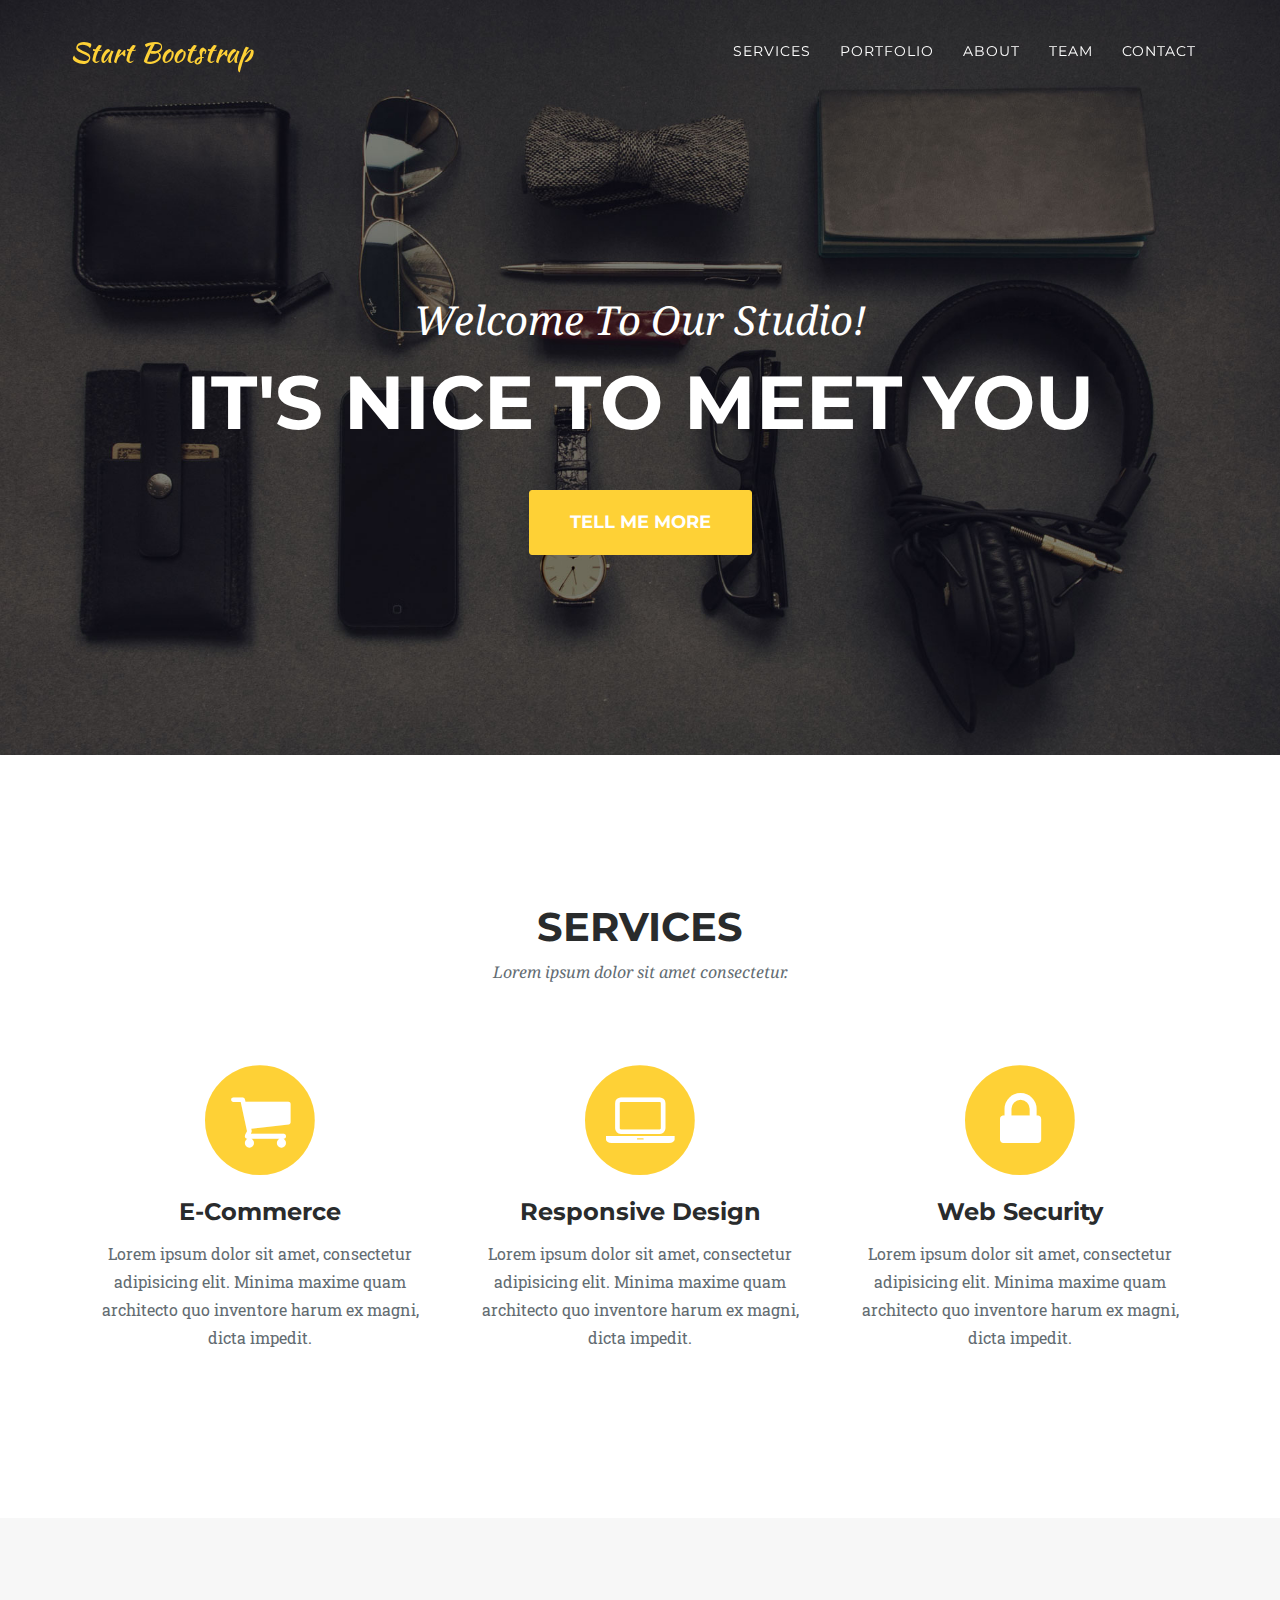
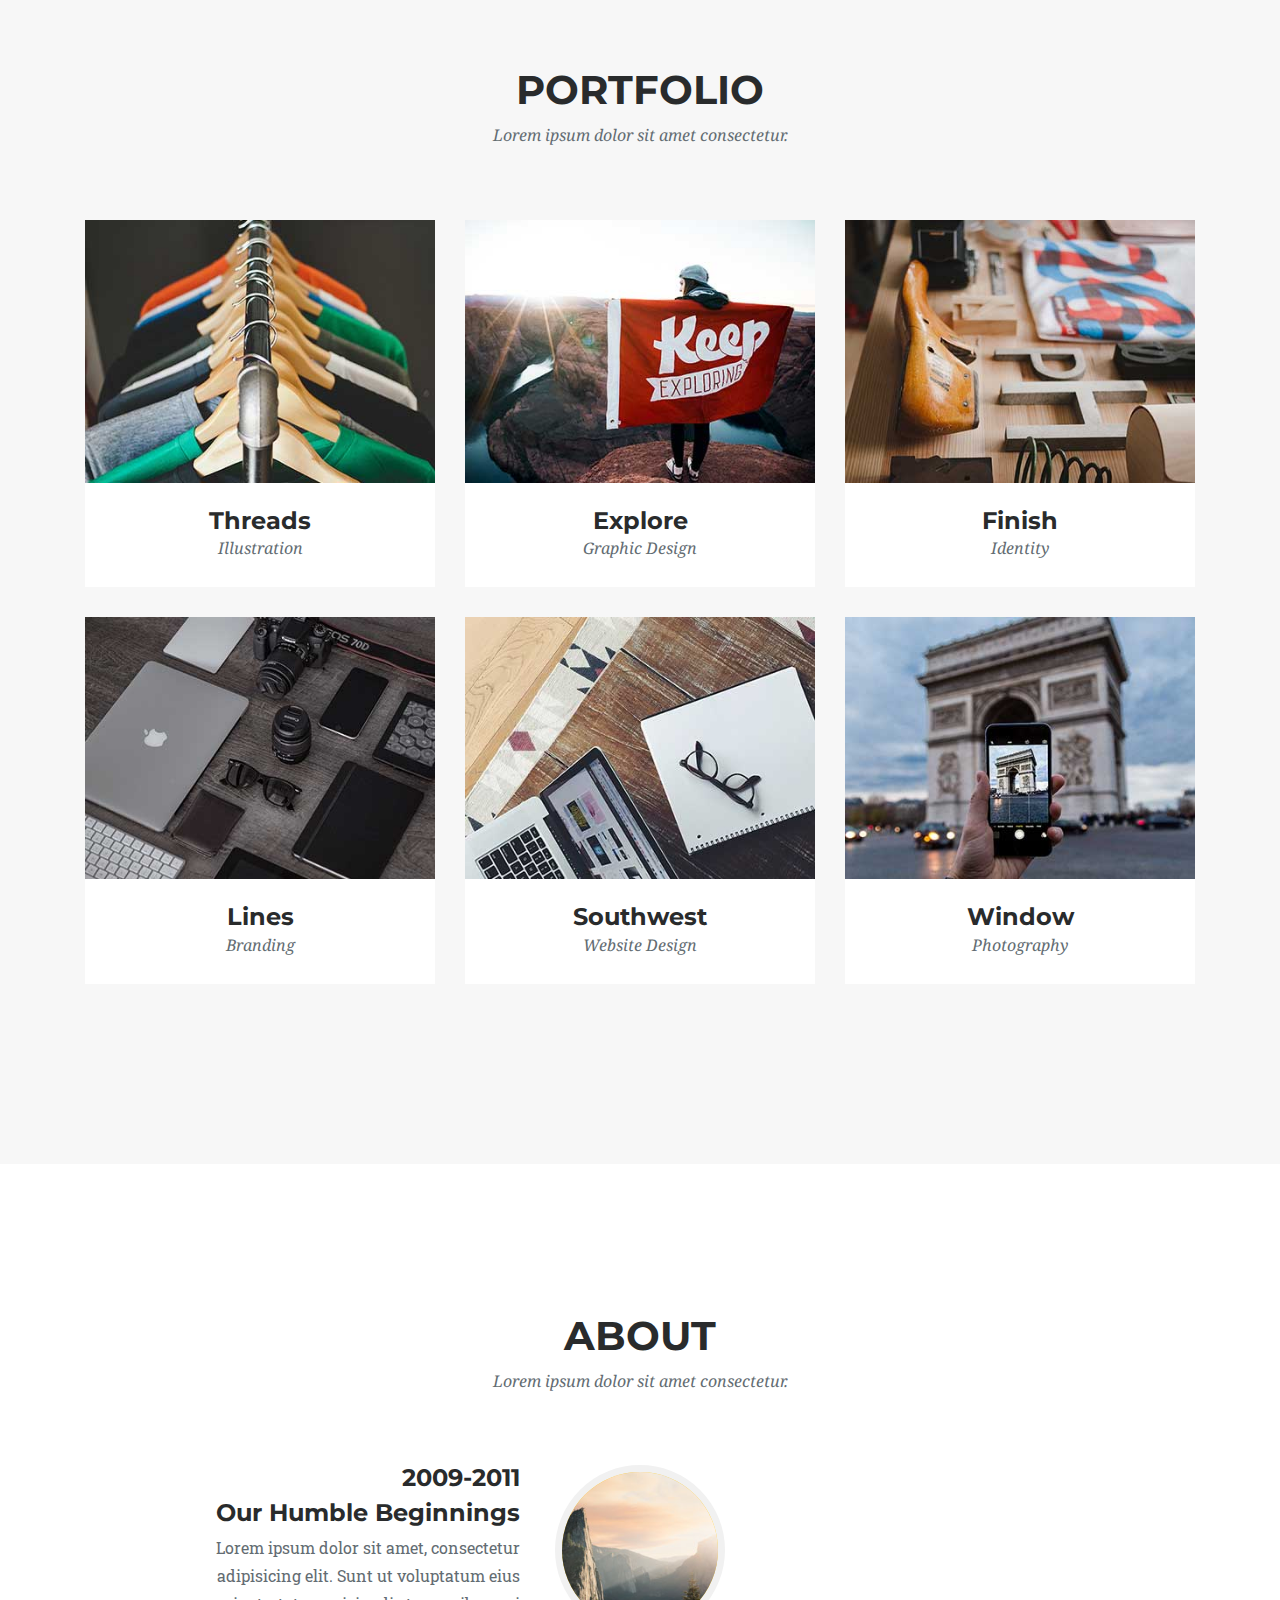
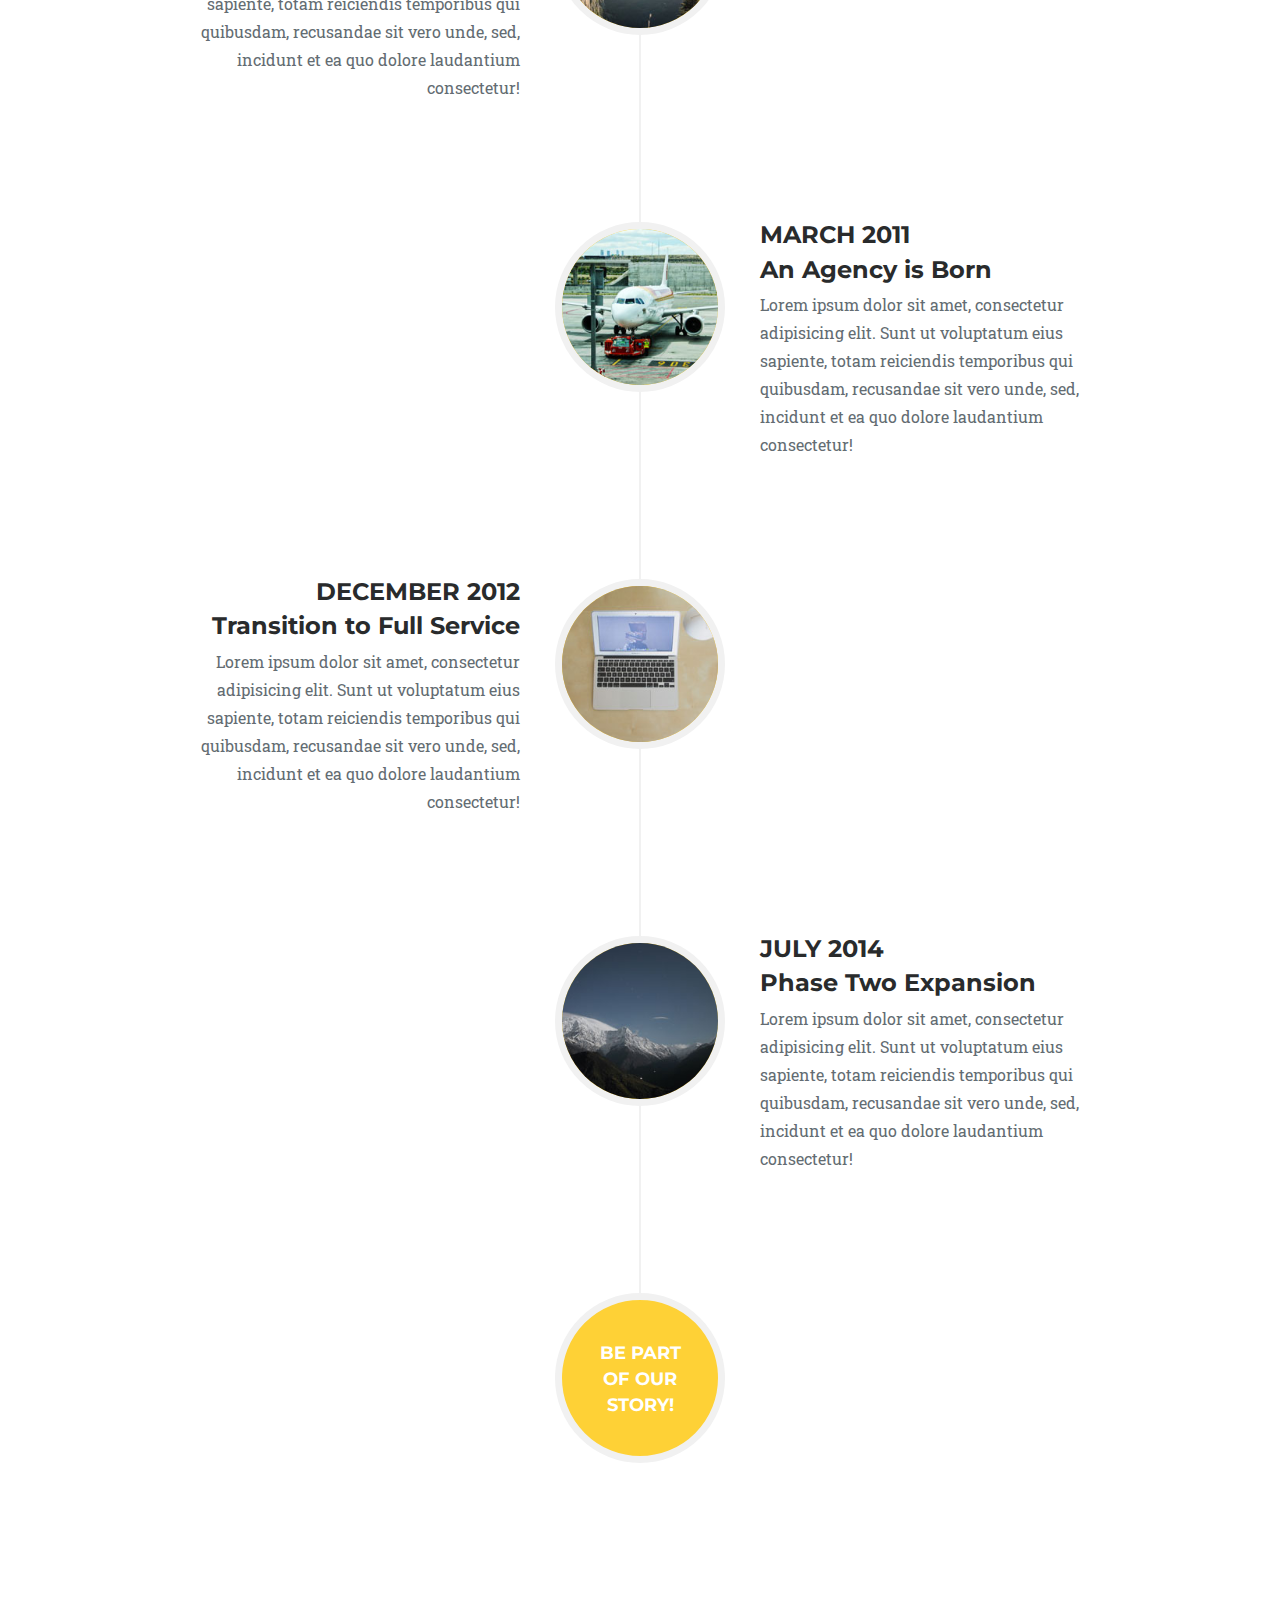
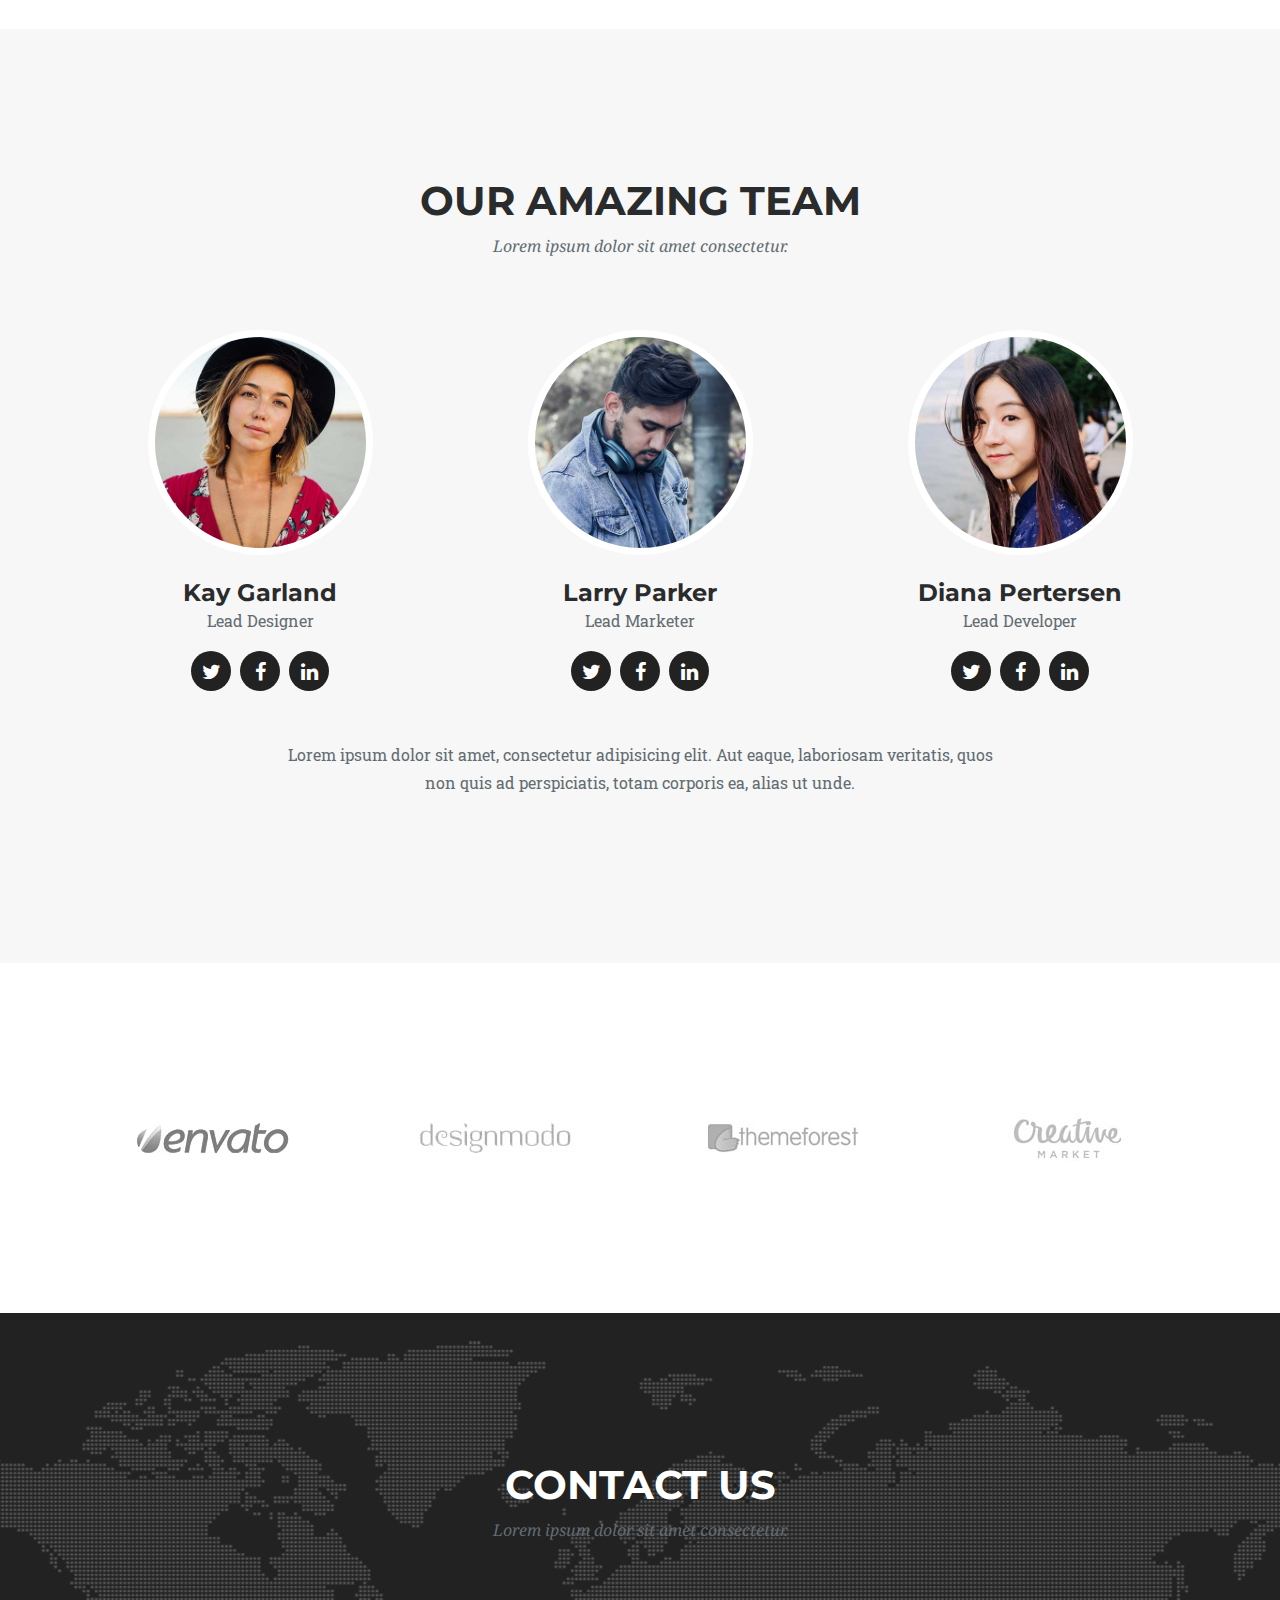
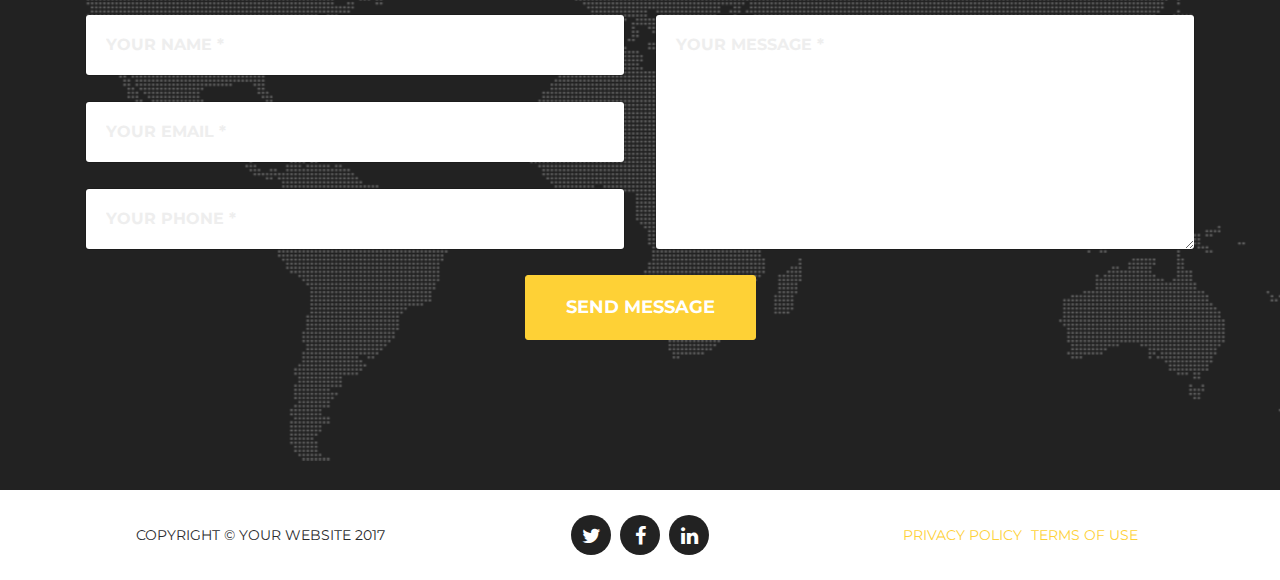
<file: index.html>
<!DOCTYPE html>
<html lang="en">

<head>

    <meta charset="utf-8">
    <meta name="viewport" content="width=device-width, initial-scale=1, shrink-to-fit=no">
    <meta name="description" content="">
    <meta name="author" content="">

    <title>Agency - Start Bootstrap Theme</title>

    <!-- Bootstrap core CSS -->
    <link href="vendor/bootstrap/css/bootstrap.min.css" rel="stylesheet">

    <!-- Custom fonts for this template -->
    <link href="vendor/font-awesome/css/font-awesome.min.css" rel="stylesheet" type="text/css">
    <link href="https://fonts.googleapis.com/css?family=Montserrat:400,700" rel="stylesheet" type="text/css">
    <link href='https://fonts.googleapis.com/css?family=Kaushan+Script' rel='stylesheet' type='text/css'>
    <link href='https://fonts.googleapis.com/css?family=Droid+Serif:400,700,400italic,700italic' rel='stylesheet' type='text/css'>
    <link href='https://fonts.googleapis.com/css?family=Roboto+Slab:400,100,300,700' rel='stylesheet' type='text/css'>

    <!-- Custom styles for this template -->
    <link href="css/agency.min.css" rel="stylesheet">

    <!-- Temporary navbar container fix -->
    <style>
    .navbar-toggler {
        z-index: 1;
    }
    
    @media (max-width: 576px) {
        nav > .container {
            width: 100%;
        }
    }
    </style>

</head>

<body id="page-top">

    <!-- Navigation -->
    <nav class="navbar fixed-top navbar-toggleable-md navbar-inverse" id="mainNav">
        <div class="container">
            <button class="navbar-toggler navbar-toggler-right" type="button" data-toggle="collapse" data-target="#navbarResponsive" aria-controls="navbarResponsive" aria-expanded="false" aria-label="Toggle navigation">
                Menu <i class="fa fa-bars"></i>
            </button>
            <a class="navbar-brand" href="#page-top">Start Bootstrap</a>
            <div class="collapse navbar-collapse" id="navbarResponsive">
                <ul class="navbar-nav ml-auto">
                    <li class="nav-item">
                        <a class="nav-link" href="#services">Services</a>
                    </li>
                    <li class="nav-item">
                        <a class="nav-link" href="#portfolio">Portfolio</a>
                    </li>
                    <li class="nav-item">
                        <a class="nav-link" href="#about">About</a>
                    </li>
                    <li class="nav-item">
                        <a class="nav-link" href="#team">Team</a>
                    </li>
                    <li class="nav-item">
                        <a class="nav-link" href="#contact">Contact</a>
                    </li>
                </ul>
            </div>
        </div>
    </nav>

    <!-- Header -->
    <header class="masthead">
        <div class="container">
            <div class="intro-text">
                <div class="intro-lead-in">Welcome To Our Studio!</div>
                <div class="intro-heading">It's Nice To Meet You</div>
                <a href="#services" class="btn btn-xl">Tell Me More</a>
            </div>
        </div>
    </header>

    <!-- Services -->
    <section id="services">
        <div class="container">
            <div class="row">
                <div class="col-lg-12 text-center">
                    <h2 class="section-heading">Services</h2>
                    <h3 class="section-subheading text-muted">Lorem ipsum dolor sit amet consectetur.</h3>
                </div>
            </div>
            <div class="row text-center">
                <div class="col-md-4">
                    <span class="fa-stack fa-4x">
                        <i class="fa fa-circle fa-stack-2x text-primary"></i>
                        <i class="fa fa-shopping-cart fa-stack-1x fa-inverse"></i>
                    </span>
                    <h4 class="service-heading">E-Commerce</h4>
                    <p class="text-muted">Lorem ipsum dolor sit amet, consectetur adipisicing elit. Minima maxime quam architecto quo inventore harum ex magni, dicta impedit.</p>
                </div>
                <div class="col-md-4">
                    <span class="fa-stack fa-4x">
                        <i class="fa fa-circle fa-stack-2x text-primary"></i>
                        <i class="fa fa-laptop fa-stack-1x fa-inverse"></i>
                    </span>
                    <h4 class="service-heading">Responsive Design</h4>
                    <p class="text-muted">Lorem ipsum dolor sit amet, consectetur adipisicing elit. Minima maxime quam architecto quo inventore harum ex magni, dicta impedit.</p>
                </div>
                <div class="col-md-4">
                    <span class="fa-stack fa-4x">
                        <i class="fa fa-circle fa-stack-2x text-primary"></i>
                        <i class="fa fa-lock fa-stack-1x fa-inverse"></i>
                    </span>
                    <h4 class="service-heading">Web Security</h4>
                    <p class="text-muted">Lorem ipsum dolor sit amet, consectetur adipisicing elit. Minima maxime quam architecto quo inventore harum ex magni, dicta impedit.</p>
                </div>
            </div>
        </div>
    </section>

    <!-- Portfolio Grid -->
    <section class="bg-faded" id="portfolio">
        <div class="container">
            <div class="row">
                <div class="col-lg-12 text-center">
                    <h2 class="section-heading">Portfolio</h2>
                    <h3 class="section-subheading text-muted">Lorem ipsum dolor sit amet consectetur.</h3>
                </div>
            </div>
            <div class="row">
                <div class="col-md-4 col-sm-6 portfolio-item">
                    <div class="portfolio-link" data-toggle="modal" href="#portfolioModal1">
                        <div class="portfolio-hover">
                            <div class="portfolio-hover-content">
                                <i class="fa fa-plus fa-3x"></i>
                            </div>
                        </div>
                        <img class="img-fluid" src="img/portfolio/01-thumbnail.jpg" alt="">
                    </div>
                    <div class="portfolio-caption">
                        <h4>Threads</h4>
                        <p class="text-muted">Illustration</p>
                    </div>
                </div>
                <div class="col-md-4 col-sm-6 portfolio-item">
                    <div class="portfolio-link" data-toggle="modal" href="#portfolioModal2">
                        <div class="portfolio-hover">
                            <div class="portfolio-hover-content">
                                <i class="fa fa-plus fa-3x"></i>
                            </div>
                        </div>
                        <img class="img-fluid" src="img/portfolio/02-thumbnail.jpg" alt="">
                    </div>
                    <div class="portfolio-caption">
                        <h4>Explore</h4>
                        <p class="text-muted">Graphic Design</p>
                    </div>
                </div>
                <div class="col-md-4 col-sm-6 portfolio-item">
                    <div class="portfolio-link" data-toggle="modal" href="#portfolioModal3">
                        <div class="portfolio-hover">
                            <div class="portfolio-hover-content">
                                <i class="fa fa-plus fa-3x"></i>
                            </div>
                        </div>
                        <img class="img-fluid" src="img/portfolio/03-thumbnail.jpg" alt="">
                    </div>
                    <div class="portfolio-caption">
                        <h4>Finish</h4>
                        <p class="text-muted">Identity</p>
                    </div>
                </div>
                <div class="col-md-4 col-sm-6 portfolio-item">
                    <div class="portfolio-link" data-toggle="modal" href="#portfolioModal4">
                        <div class="portfolio-hover">
                            <div class="portfolio-hover-content">
                                <i class="fa fa-plus fa-3x"></i>
                            </div>
                        </div>
                        <img class="img-fluid" src="img/portfolio/04-thumbnail.jpg" alt="">
                    </div>
                    <div class="portfolio-caption">
                        <h4>Lines</h4>
                        <p class="text-muted">Branding</p>
                    </div>
                </div>
                <div class="col-md-4 col-sm-6 portfolio-item">
                    <div class="portfolio-link" data-toggle="modal" href="#portfolioModal5">
                        <div class="portfolio-hover">
                            <div class="portfolio-hover-content">
                                <i class="fa fa-plus fa-3x"></i>
                            </div>
                        </div>
                        <img class="img-fluid" src="img/portfolio/05-thumbnail.jpg" alt="">
                    </div>
                    <div class="portfolio-caption">
                        <h4>Southwest</h4>
                        <p class="text-muted">Website Design</p>
                    </div>
                </div>
                <div class="col-md-4 col-sm-6 portfolio-item">
                    <div class="portfolio-link" data-toggle="modal" href="#portfolioModal6">
                        <div class="portfolio-hover">
                            <div class="portfolio-hover-content">
                                <i class="fa fa-plus fa-3x"></i>
                            </div>
                        </div>
                        <img class="img-fluid" src="img/portfolio/06-thumbnail.jpg" alt="">
                    </div>
                    <div class="portfolio-caption">
                        <h4>Window</h4>
                        <p class="text-muted">Photography</p>
                    </div>
                </div>
            </div>
        </div>
    </section>

    <!-- About -->
    <section id="about">
        <div class="container">
            <div class="row">
                <div class="col-lg-12 text-center">
                    <h2 class="section-heading">About</h2>
                    <h3 class="section-subheading text-muted">Lorem ipsum dolor sit amet consectetur.</h3>
                </div>
            </div>
            <div class="row">
                <div class="col-lg-12">
                    <ul class="timeline">
                        <li>
                            <div class="timeline-image">
                                <img class="rounded-circle img-fluid" src="img/about/1.jpg" alt="">
                            </div>
                            <div class="timeline-panel">
                                <div class="timeline-heading">
                                    <h4>2009-2011</h4>
                                    <h4 class="subheading">Our Humble Beginnings</h4>
                                </div>
                                <div class="timeline-body">
                                    <p class="text-muted">Lorem ipsum dolor sit amet, consectetur adipisicing elit. Sunt ut voluptatum eius sapiente, totam reiciendis temporibus qui quibusdam, recusandae sit vero unde, sed, incidunt et ea quo dolore laudantium consectetur!</p>
                                </div>
                            </div>
                        </li>
                        <li class="timeline-inverted">
                            <div class="timeline-image">
                                <img class="rounded-circle img-fluid" src="img/about/2.jpg" alt="">
                            </div>
                            <div class="timeline-panel">
                                <div class="timeline-heading">
                                    <h4>March 2011</h4>
                                    <h4 class="subheading">An Agency is Born</h4>
                                </div>
                                <div class="timeline-body">
                                    <p class="text-muted">Lorem ipsum dolor sit amet, consectetur adipisicing elit. Sunt ut voluptatum eius sapiente, totam reiciendis temporibus qui quibusdam, recusandae sit vero unde, sed, incidunt et ea quo dolore laudantium consectetur!</p>
                                </div>
                            </div>
                        </li>
                        <li>
                            <div class="timeline-image">
                                <img class="rounded-circle img-fluid" src="img/about/3.jpg" alt="">
                            </div>
                            <div class="timeline-panel">
                                <div class="timeline-heading">
                                    <h4>December 2012</h4>
                                    <h4 class="subheading">Transition to Full Service</h4>
                                </div>
                                <div class="timeline-body">
                                    <p class="text-muted">Lorem ipsum dolor sit amet, consectetur adipisicing elit. Sunt ut voluptatum eius sapiente, totam reiciendis temporibus qui quibusdam, recusandae sit vero unde, sed, incidunt et ea quo dolore laudantium consectetur!</p>
                                </div>
                            </div>
                        </li>
                        <li class="timeline-inverted">
                            <div class="timeline-image">
                                <img class="rounded-circle img-fluid" src="img/about/4.jpg" alt="">
                            </div>
                            <div class="timeline-panel">
                                <div class="timeline-heading">
                                    <h4>July 2014</h4>
                                    <h4 class="subheading">Phase Two Expansion</h4>
                                </div>
                                <div class="timeline-body">
                                    <p class="text-muted">Lorem ipsum dolor sit amet, consectetur adipisicing elit. Sunt ut voluptatum eius sapiente, totam reiciendis temporibus qui quibusdam, recusandae sit vero unde, sed, incidunt et ea quo dolore laudantium consectetur!</p>
                                </div>
                            </div>
                        </li>
                        <li class="timeline-inverted">
                            <div class="timeline-image">
                                <h4>Be Part
                                    <br>Of Our
                                    <br>Story!</h4>
                            </div>
                        </li>
                    </ul>
                </div>
            </div>
        </div>
    </section>

    <!-- Team -->
    <section class="bg-faded" id="team">
        <div class="container">
            <div class="row">
                <div class="col-lg-12 text-center">
                    <h2 class="section-heading">Our Amazing Team</h2>
                    <h3 class="section-subheading text-muted">Lorem ipsum dolor sit amet consectetur.</h3>
                </div>
            </div>
            <div class="row">
                <div class="col-sm-4">
                    <div class="team-member">
                        <img class="mx-auto rounded-circle" src="img/team/1.jpg" alt="">
                        <h4>Kay Garland</h4>
                        <p class="text-muted">Lead Designer</p>
                        <ul class="list-inline social-buttons">
                            <li class="list-inline-item">
                                <a href="#"><i class="fa fa-twitter"></i></a>
                            </li>
                            <li class="list-inline-item">
                                <a href="#"><i class="fa fa-facebook"></i></a>
                            </li>
                            <li class="list-inline-item">
                                <a href="#"><i class="fa fa-linkedin"></i></a>
                            </li>
                        </ul>
                    </div>
                </div>
                <div class="col-sm-4">
                    <div class="team-member">
                        <img class="mx-auto rounded-circle" src="img/team/2.jpg" alt="">
                        <h4>Larry Parker</h4>
                        <p class="text-muted">Lead Marketer</p>
                        <ul class="list-inline social-buttons">
                            <li class="list-inline-item">
                                <a href="#"><i class="fa fa-twitter"></i></a>
                            </li>
                            <li class="list-inline-item">
                                <a href="#"><i class="fa fa-facebook"></i></a>
                            </li>
                            <li class="list-inline-item">
                                <a href="#"><i class="fa fa-linkedin"></i></a>
                            </li>
                        </ul>
                    </div>
                </div>
                <div class="col-sm-4">
                    <div class="team-member">
                        <img class="mx-auto rounded-circle" src="img/team/3.jpg" alt="">
                        <h4>Diana Pertersen</h4>
                        <p class="text-muted">Lead Developer</p>
                        <ul class="list-inline social-buttons">
                            <li class="list-inline-item">
                                <a href="#"><i class="fa fa-twitter"></i></a>
                            </li>
                            <li class="list-inline-item">
                                <a href="#"><i class="fa fa-facebook"></i></a>
                            </li>
                            <li class="list-inline-item">
                                <a href="#"><i class="fa fa-linkedin"></i></a>
                            </li>
                        </ul>
                    </div>
                </div>
            </div>
            <div class="row">
                <div class="col-lg-8 offset-lg-2 text-center">
                    <p class="large text-muted">Lorem ipsum dolor sit amet, consectetur adipisicing elit. Aut eaque, laboriosam veritatis, quos non quis ad perspiciatis, totam corporis ea, alias ut unde.</p>
                </div>
            </div>
        </div>
    </section>

    <!-- Clients -->
    <section>
        <div class="container">
            <div class="row">
                <div class="col-md-3 col-sm-6">
                    <a href="#">
                        <img class="img-fluid d-block mx-auto" src="img/logos/envato.jpg" alt="">
                    </a>
                </div>
                <div class="col-md-3 col-sm-6">
                    <a href="#">
                        <img class="img-fluid d-block mx-auto" src="img/logos/designmodo.jpg" alt="">
                    </a>
                </div>
                <div class="col-md-3 col-sm-6">
                    <a href="#">
                        <img class="img-fluid d-block mx-auto" src="img/logos/themeforest.jpg" alt="">
                    </a>
                </div>
                <div class="col-md-3 col-sm-6">
                    <a href="#">
                        <img class="img-fluid d-block mx-auto" src="img/logos/creative-market.jpg" alt="">
                    </a>
                </div>
            </div>
        </div>
    </section>

    <!-- Contact -->
    <section id="contact">
        <div class="container">
            <div class="row">
                <div class="col-lg-12 text-center">
                    <h2 class="section-heading">Contact Us</h2>
                    <h3 class="section-subheading text-muted">Lorem ipsum dolor sit amet consectetur.</h3>
                </div>
            </div>
            <div class="row">
                <div class="col-lg-12">
                    <form id="contactForm" name="sentMessage" novalidate>
                        <div class="row">
                            <div class="col-md-6">
                                <div class="form-group">
                                    <input class="form-control" id="name" type="text" placeholder="Your Name *" required data-validation-required-message="Please enter your name.">
                                    <p class="help-block text-danger"></p>
                                </div>
                                <div class="form-group">
                                    <input class="form-control" id="email" type="email" placeholder="Your Email *" required data-validation-required-message="Please enter your email address.">
                                    <p class="help-block text-danger"></p>
                                </div>
                                <div class="form-group">
                                    <input class="form-control" id="phone" type="tel" placeholder="Your Phone *" required data-validation-required-message="Please enter your phone number.">
                                    <p class="help-block text-danger"></p>
                                </div>
                            </div>
                            <div class="col-md-6">
                                <div class="form-group">
                                    <textarea class="form-control" id="message" placeholder="Your Message *" required data-validation-required-message="Please enter a message."></textarea>
                                    <p class="help-block text-danger"></p>
                                </div>
                            </div>
                            <div class="clearfix"></div>
                            <div class="col-lg-12 text-center">
                                <div id="success"></div>
                                <button class="btn btn-xl" type="submit">Send Message</button>
                            </div>
                        </div>
                    </form>
                </div>
            </div>
        </div>
    </section>

    <!-- Footer -->
    <footer>
        <div class="container">
            <div class="row">
                <div class="col-md-4">
                    <span class="copyright">Copyright &copy; Your Website 2017</span>
                </div>
                <div class="col-md-4">
                    <ul class="list-inline social-buttons">
                        <li class="list-inline-item">
                            <a href="#"><i class="fa fa-twitter"></i></a>
                        </li>
                        <li class="list-inline-item">
                            <a href="#"><i class="fa fa-facebook"></i></a>
                        </li>
                        <li class="list-inline-item">
                            <a href="#"><i class="fa fa-linkedin"></i></a>
                        </li>
                    </ul>
                </div>
                <div class="col-md-4">
                    <ul class="list-inline quicklinks">
                        <li class="list-inline-item">
                            <a href="#">Privacy Policy</a>
                        </li>
                        <li class="list-inline-item">
                            <a href="#">Terms of Use</a>
                        </li>
                    </ul>
                </div>
            </div>
        </div>
    </footer>

    <!-- Portfolio Modals -->

    <!-- Modal 1 -->
    <div class="portfolio-modal modal fade" id="portfolioModal1" tabindex="-1" role="dialog" aria-hidden="true">
        <div class="modal-dialog">
            <div class="modal-content">
                <div class="close-modal" data-dismiss="modal">
                    <div class="lr">
                        <div class="rl">
                        </div>
                    </div>
                </div>
                <div class="container">
                    <div class="row">
                        <div class="col-lg-8 offset-lg-2">
                            <div class="modal-body">
                                <!-- Project Details Go Here -->
                                <h2>Project Name</h2>
                                <p class="item-intro text-muted">Lorem ipsum dolor sit amet consectetur.</p>
                                <img class="img-fluid d-block mx-auto" src="img/portfolio/01-full.jpg" alt="">
                                <p>Use this area to describe your project. Lorem ipsum dolor sit amet, consectetur adipisicing elit. Est blanditiis dolorem culpa incidunt minus dignissimos deserunt repellat aperiam quasi sunt officia expedita beatae cupiditate, maiores repudiandae, nostrum, reiciendis facere nemo!</p>
                                <ul class="list-inline">
                                    <li>Date: January 2017</li>
                                    <li>Client: Threads</li>
                                    <li>Category: Illustration</li>
                                </ul>
                                <button class="btn btn-primary" data-dismiss="modal" type="button"><i class="fa fa-times"></i> Close Project</button>
                            </div>
                        </div>
                    </div>
                </div>
            </div>
        </div>
    </div>

    <!-- Modal 2 -->
    <div class="portfolio-modal modal fade" id="portfolioModal2" tabindex="-1" role="dialog" aria-hidden="true">
        <div class="modal-dialog">
            <div class="modal-content">
                <div class="close-modal" data-dismiss="modal">
                    <div class="lr">
                        <div class="rl">
                        </div>
                    </div>
                </div>
                <div class="container">
                    <div class="row">
                        <div class="col-lg-8 offset-lg-2">
                            <div class="modal-body">
                                <!-- Project Details Go Here -->
                                <h2>Project Name</h2>
                                <p class="item-intro text-muted">Lorem ipsum dolor sit amet consectetur.</p>
                                <img class="img-fluid d-block mx-auto" src="img/portfolio/02-full.jpg" alt="">
                                <p>Use this area to describe your project. Lorem ipsum dolor sit amet, consectetur adipisicing elit. Est blanditiis dolorem culpa incidunt minus dignissimos deserunt repellat aperiam quasi sunt officia expedita beatae cupiditate, maiores repudiandae, nostrum, reiciendis facere nemo!</p>
                                <ul class="list-inline">
                                    <li>Date: January 2017</li>
                                    <li>Client: Explore</li>
                                    <li>Category: Graphic Design</li>
                                </ul>
                                <button class="btn btn-primary" data-dismiss="modal" type="button"><i class="fa fa-times"></i> Close Project</button>
                            </div>
                        </div>
                    </div>
                </div>
            </div>
        </div>
    </div>

    <!-- Modal 3 -->
    <div class="portfolio-modal modal fade" id="portfolioModal3" tabindex="-1" role="dialog" aria-hidden="true">
        <div class="modal-dialog">
            <div class="modal-content">
                <div class="close-modal" data-dismiss="modal">
                    <div class="lr">
                        <div class="rl">
                        </div>
                    </div>
                </div>
                <div class="container">
                    <div class="row">
                        <div class="col-lg-8 offset-lg-2">
                            <div class="modal-body">
                                <!-- Project Details Go Here -->
                                <h2>Project Name</h2>
                                <p class="item-intro text-muted">Lorem ipsum dolor sit amet consectetur.</p>
                                <img class="img-fluid d-block mx-auto" src="img/portfolio/03-full.jpg" alt="">
                                <p>Use this area to describe your project. Lorem ipsum dolor sit amet, consectetur adipisicing elit. Est blanditiis dolorem culpa incidunt minus dignissimos deserunt repellat aperiam quasi sunt officia expedita beatae cupiditate, maiores repudiandae, nostrum, reiciendis facere nemo!</p>
                                <ul class="list-inline">
                                    <li>Date: January 2017</li>
                                    <li>Client: Finish</li>
                                    <li>Category: Identity</li>
                                </ul>
                                <button class="btn btn-primary" data-dismiss="modal" type="button"><i class="fa fa-times"></i> Close Project</button>
                            </div>
                        </div>
                    </div>
                </div>
            </div>
        </div>
    </div>

    <!-- Modal 4 -->
    <div class="portfolio-modal modal fade" id="portfolioModal4" tabindex="-1" role="dialog" aria-hidden="true">
        <div class="modal-dialog">
            <div class="modal-content">
                <div class="close-modal" data-dismiss="modal">
                    <div class="lr">
                        <div class="rl">
                        </div>
                    </div>
                </div>
                <div class="container">
                    <div class="row">
                        <div class="col-lg-8 offset-lg-2">
                            <div class="modal-body">
                                <!-- Project Details Go Here -->
                                <h2>Project Name</h2>
                                <p class="item-intro text-muted">Lorem ipsum dolor sit amet consectetur.</p>
                                <img class="img-fluid d-block mx-auto" src="img/portfolio/04-full.jpg" alt="">
                                <p>Use this area to describe your project. Lorem ipsum dolor sit amet, consectetur adipisicing elit. Est blanditiis dolorem culpa incidunt minus dignissimos deserunt repellat aperiam quasi sunt officia expedita beatae cupiditate, maiores repudiandae, nostrum, reiciendis facere nemo!</p>
                                <ul class="list-inline">
                                    <li>Date: January 2017</li>
                                    <li>Client: Lines</li>
                                    <li>Category: Branding</li>
                                </ul>
                                <button class="btn btn-primary" data-dismiss="modal" type="button"><i class="fa fa-times"></i> Close Project</button>
                            </div>
                        </div>
                    </div>
                </div>
            </div>
        </div>
    </div>

    <!-- Modal 5 -->
    <div class="portfolio-modal modal fade" id="portfolioModal5" tabindex="-1" role="dialog" aria-hidden="true">
        <div class="modal-dialog">
            <div class="modal-content">
                <div class="close-modal" data-dismiss="modal">
                    <div class="lr">
                        <div class="rl">
                        </div>
                    </div>
                </div>
                <div class="container">
                    <div class="row">
                        <div class="col-lg-8 offset-lg-2">
                            <div class="modal-body">
                                <!-- Project Details Go Here -->
                                <h2>Project Name</h2>
                                <p class="item-intro text-muted">Lorem ipsum dolor sit amet consectetur.</p>
                                <img class="img-fluid d-block mx-auto" src="img/portfolio/05-full.jpg" alt="">
                                <p>Use this area to describe your project. Lorem ipsum dolor sit amet, consectetur adipisicing elit. Est blanditiis dolorem culpa incidunt minus dignissimos deserunt repellat aperiam quasi sunt officia expedita beatae cupiditate, maiores repudiandae, nostrum, reiciendis facere nemo!</p>
                                <ul class="list-inline">
                                    <li>Date: January 2017</li>
                                    <li>Client: Southwest</li>
                                    <li>Category: Website Design</li>
                                </ul>
                                <button class="btn btn-primary" data-dismiss="modal" type="button"><i class="fa fa-times"></i> Close Project</button>
                            </div>
                        </div>
                    </div>
                </div>
            </div>
        </div>
    </div>

    <!-- Modal 6 -->
    <div class="portfolio-modal modal fade" id="portfolioModal6" tabindex="-1" role="dialog" aria-hidden="true">
        <div class="modal-dialog">
            <div class="modal-content">
                <div class="close-modal" data-dismiss="modal">
                    <div class="lr">
                        <div class="rl">
                        </div>
                    </div>
                </div>
                <div class="container">
                    <div class="row">
                        <div class="col-lg-8 offset-lg-2">
                            <div class="modal-body">
                                <!-- Project Details Go Here -->
                                <h2>Project Name</h2>
                                <p class="item-intro text-muted">Lorem ipsum dolor sit amet consectetur.</p>
                                <img class="img-fluid d-block mx-auto" src="img/portfolio/06-full.jpg" alt="">
                                <p>Use this area to describe your project. Lorem ipsum dolor sit amet, consectetur adipisicing elit. Est blanditiis dolorem culpa incidunt minus dignissimos deserunt repellat aperiam quasi sunt officia expedita beatae cupiditate, maiores repudiandae, nostrum, reiciendis facere nemo!</p>
                                <ul class="list-inline">
                                    <li>Date: January 2017</li>
                                    <li>Client: Window</li>
                                    <li>Category: Photography</li>
                                </ul>
                                <button class="btn btn-primary" data-dismiss="modal" type="button"><i class="fa fa-times"></i> Close Project</button>
                            </div>
                        </div>
                    </div>
                </div>
            </div>
        </div>
    </div>

    <!-- Bootstrap core JavaScript -->
    <script src="vendor/jquery/jquery.min.js"></script>
    <script src="vendor/tether/tether.min.js"></script>
    <script src="vendor/bootstrap/js/bootstrap.min.js"></script>

    <!-- Plugin JavaScript -->
    <script src="vendor/jquery-easing/jquery.easing.min.js"></script>

    <!-- Contact form JavaScript -->
    <script src="js/jqBootstrapValidation.js"></script>
    <script src="js/contact_me.js"></script>

    <!-- Custom scripts for this template -->
    <script src="js/agency.min.js"></script>

</body>

</html>
</file>
<file: css/agency.min.css>
/*!
 * Start Bootstrap - Agency v4.0.0-alpha (http://startbootstrap.com/template-overviews/agency)
 * Copyright 2013-2017 Start Bootstrap
 * Licensed under MIT (https://github.com/BlackrockDigital/startbootstrap-agency/blob/master/LICENSE)
 */body{overflow-x:hidden;font-family:'Roboto Slab','Helvetica Neue',Helvetica,Arial,sans-serif}p{line-height:1.75}a{color:#fed136}a.active,a:active,a:focus,a:hover{color:#fec503}h1,h2,h3,h4,h5,h6{font-weight:700;font-family:Montserrat,'Helvetica Neue',Helvetica,Arial,sans-serif;text-transform:uppercase}section{padding:100px 0}section h2.section-heading{font-size:40px;margin-top:0;margin-bottom:15px}section h3.section-subheading{font-size:16px;font-weight:400;font-style:italic;margin-bottom:75px;text-transform:none;font-family:'Droid Serif','Helvetica Neue',Helvetica,Arial,sans-serif}@media (min-width:768px){section{padding:150px 0}}::-moz-selection{background:#fed136;text-shadow:none}::selection{background:#fed136;text-shadow:none}img::selection{background:0 0}img::-moz-selection{background:0 0}body{-webkit-tap-highlight-color:#fed136}#mainNav{background-color:#222}#mainNav .navbar-toggler{font-size:12px;right:0;padding:13px;text-transform:uppercase;color:#fff;border:0;background-color:#fed136;font-family:Montserrat,'Helvetica Neue',Helvetica,Arial,sans-serif;text-transform:uppercase}#mainNav .container{padding:0}#mainNav .container .navbar-brand{color:#fed136;font-family:'Kaushan Script','Helvetica Neue',Helvetica,Arial,cursive}#mainNav .container .navbar-brand.active,#mainNav .container .navbar-brand:active,#mainNav .container .navbar-brand:focus,#mainNav .container .navbar-brand:hover{color:#fec503}#mainNav .container .navbar-nav .nav-item .nav-link{font-size:90%;font-weight:400;padding:.75em 0;letter-spacing:1px;color:#fff;font-family:Montserrat,'Helvetica Neue',Helvetica,Arial,sans-serif;text-transform:uppercase}#mainNav .container .navbar-nav .nav-item .nav-link.active,#mainNav .container .navbar-nav .nav-item .nav-link:hover{color:#fed136}@media (min-width:992px){#mainNav{padding:25px 0;-webkit-transition:padding .3s;-moz-transition:padding .3s;transition:padding .3s;border:none;background-color:transparent}#mainNav .navbar-brand{font-size:1.75em;-webkit-transition:all .3s;-moz-transition:all .3s;transition:all .3s}#mainNav .navbar-nav .nav-item .nav-link{padding:1.1em 1em!important}#mainNav.navbar-shrink{padding:0;background-color:#222}#mainNav.navbar-shrink .navbar-brand{font-size:1.25em;padding:12px 0}}header.masthead{text-align:center;color:#fff;background-image:url(../img/header-bg.jpg);background-repeat:no-repeat;background-attachment:scroll;background-position:center center;-webkit-background-size:cover;-moz-background-size:cover;-o-background-size:cover;background-size:cover}header.masthead .intro-text{padding-top:100px;padding-bottom:50px}header.masthead .intro-text .intro-lead-in{font-size:22px;font-style:italic;line-height:22px;margin-bottom:25px;font-family:'Droid Serif','Helvetica Neue',Helvetica,Arial,sans-serif}header.masthead .intro-text .intro-heading{font-size:50px;font-weight:700;line-height:50px;margin-bottom:25px;font-family:Montserrat,'Helvetica Neue',Helvetica,Arial,sans-serif;text-transform:uppercase}@media (min-width:768px){header.masthead .intro-text{padding-top:300px;padding-bottom:200px}header.masthead .intro-text .intro-lead-in{font-size:40px;font-style:italic;line-height:40px;margin-bottom:25px;font-family:'Droid Serif','Helvetica Neue',Helvetica,Arial,sans-serif}header.masthead .intro-text .intro-heading{font-size:75px;font-weight:700;line-height:75px;margin-bottom:50px;font-family:Montserrat,'Helvetica Neue',Helvetica,Arial,sans-serif;text-transform:uppercase}}.service-heading{margin:15px 0;text-transform:none}#portfolio .portfolio-item{right:0;margin:0 0 15px}#portfolio .portfolio-item .portfolio-link{position:relative;display:block;max-width:400px;margin:0 auto;cursor:pointer}#portfolio .portfolio-item .portfolio-link .portfolio-hover{position:absolute;width:100%;height:100%;-webkit-transition:all ease .5s;-moz-transition:all ease .5s;transition:all ease .5s;opacity:0;background:rgba(254,209,54,.9)}#portfolio .portfolio-item .portfolio-link .portfolio-hover:hover{opacity:1}#portfolio .portfolio-item .portfolio-link .portfolio-hover .portfolio-hover-content{font-size:20px;position:absolute;top:50%;width:100%;height:20px;margin-top:-12px;text-align:center;color:#fff}#portfolio .portfolio-item .portfolio-link .portfolio-hover .portfolio-hover-content i{margin-top:-12px}#portfolio .portfolio-item .portfolio-link .portfolio-hover .portfolio-hover-content h3,#portfolio .portfolio-item .portfolio-link .portfolio-hover .portfolio-hover-content h4{margin:0}#portfolio .portfolio-item .portfolio-caption{max-width:400px;margin:0 auto;padding:25px;text-align:center;background-color:#fff}#portfolio .portfolio-item .portfolio-caption h4{margin:0;text-transform:none}#portfolio .portfolio-item .portfolio-caption p{font-size:16px;font-style:italic;margin:0;font-family:'Droid Serif','Helvetica Neue',Helvetica,Arial,sans-serif}#portfolio *{z-index:2}@media (min-width:767px){#portfolio .portfolio-item{margin:0 0 30px}}.portfolio-modal .modal-dialog{max-width:none;height:100%;margin:0}.portfolio-modal .modal-content{min-height:100%;padding:100px 0;text-align:center;border:none;border-radius:0;background-clip:border-box;-webkit-box-shadow:none;box-shadow:none}.portfolio-modal .modal-content h2{font-size:3em;margin-bottom:15px}.portfolio-modal .modal-content p{margin-bottom:30px}.portfolio-modal .modal-content p.item-intro{font-size:16px;font-style:italic;margin:20px 0 30px;font-family:'Droid Serif','Helvetica Neue',Helvetica,Arial,sans-serif}.portfolio-modal .modal-content ul.list-inline{margin-top:0;margin-bottom:30px}.portfolio-modal .modal-content img{margin-bottom:30px}.portfolio-modal .modal-content button{cursor:pointer}.portfolio-modal .close-modal{position:absolute;top:25px;right:25px;width:75px;height:75px;cursor:pointer;background-color:transparent}.portfolio-modal .close-modal:hover{opacity:.3}.portfolio-modal .close-modal .lr{z-index:1051;width:1px;height:75px;margin-left:35px;-webkit-transform:rotate(45deg);-ms-transform:rotate(45deg);transform:rotate(45deg);background-color:#222}.portfolio-modal .close-modal .lr .rl{z-index:1052;width:1px;height:75px;-webkit-transform:rotate(90deg);-ms-transform:rotate(90deg);transform:rotate(90deg);background-color:#222}.portfolio-modal .modal-backdrop{display:none;opacity:0}.timeline{position:relative;padding:0;list-style:none}.timeline:before{position:absolute;top:0;bottom:0;left:40px;width:2px;margin-left:-1.5px;content:'';background-color:#f1f1f1}.timeline>li{position:relative;min-height:50px;margin-bottom:50px}.timeline>li:after,.timeline>li:before{display:table;content:' '}.timeline>li:after{clear:both}.timeline>li .timeline-panel{position:relative;float:right;width:100%;padding:0 20px 0 100px;text-align:left}.timeline>li .timeline-panel:before{right:auto;left:-15px;border-right-width:15px;border-left-width:0}.timeline>li .timeline-panel:after{right:auto;left:-14px;border-right-width:14px;border-left-width:0}.timeline>li .timeline-image{position:absolute;z-index:100;left:0;width:80px;height:80px;margin-left:0;text-align:center;color:#fff;border:7px solid #f1f1f1;border-radius:100%;background-color:#fed136}.timeline>li .timeline-image h4{font-size:10px;line-height:14px;margin-top:12px}.timeline>li.timeline-inverted>.timeline-panel{float:right;padding:0 20px 0 100px;text-align:left}.timeline>li.timeline-inverted>.timeline-panel:before{right:auto;left:-15px;border-right-width:15px;border-left-width:0}.timeline>li.timeline-inverted>.timeline-panel:after{right:auto;left:-14px;border-right-width:14px;border-left-width:0}.timeline>li:last-child{margin-bottom:0}.timeline .timeline-heading h4{margin-top:0;color:inherit}.timeline .timeline-heading h4.subheading{text-transform:none}.timeline .timeline-body>p,.timeline .timeline-body>ul{margin-bottom:0}@media (min-width:768px){.timeline:before{left:50%}.timeline>li{min-height:100px;margin-bottom:100px}.timeline>li .timeline-panel{float:left;width:41%;padding:0 20px 20px 30px;text-align:right}.timeline>li .timeline-image{left:50%;width:100px;height:100px;margin-left:-50px}.timeline>li .timeline-image h4{font-size:13px;line-height:18px;margin-top:16px}.timeline>li.timeline-inverted>.timeline-panel{float:right;padding:0 30px 20px 20px;text-align:left}}@media (min-width:992px){.timeline>li{min-height:150px}.timeline>li .timeline-panel{padding:0 20px 20px}.timeline>li .timeline-image{width:150px;height:150px;margin-left:-75px}.timeline>li .timeline-image h4{font-size:18px;line-height:26px;margin-top:30px}.timeline>li.timeline-inverted>.timeline-panel{padding:0 20px 20px}}@media (min-width:1200px){.timeline>li{min-height:170px}.timeline>li .timeline-panel{padding:0 20px 20px 100px}.timeline>li .timeline-image{width:170px;height:170px;margin-left:-85px}.timeline>li .timeline-image h4{margin-top:40px}.timeline>li.timeline-inverted>.timeline-panel{padding:0 100px 20px 20px}}.team-member{margin-bottom:50px;text-align:center}.team-member img{width:225px;height:225px;border:7px solid #fff}.team-member h4{margin-top:25px;margin-bottom:0;text-transform:none}.team-member p{margin-top:0}section#contact{background-color:#222;background-image:url(../img/map-image.png);background-repeat:no-repeat;background-position:center}section#contact .section-heading{color:#fff}section#contact .form-group{margin-bottom:25px}section#contact .form-group input,section#contact .form-group textarea{padding:20px}section#contact .form-group input.form-control{height:auto}section#contact .form-group textarea.form-control{height:236px}section#contact .form-control:focus{border-color:#fed136;box-shadow:none}section#contact ::-webkit-input-placeholder{font-weight:700;color:#eee;font-family:Montserrat,'Helvetica Neue',Helvetica,Arial,sans-serif;text-transform:uppercase}section#contact :-moz-placeholder{font-weight:700;color:#eee;font-family:Montserrat,'Helvetica Neue',Helvetica,Arial,sans-serif;text-transform:uppercase}section#contact ::-moz-placeholder{font-weight:700;color:#eee;font-family:Montserrat,'Helvetica Neue',Helvetica,Arial,sans-serif;text-transform:uppercase}section#contact :-ms-input-placeholder{font-weight:700;color:#eee;font-family:Montserrat,'Helvetica Neue',Helvetica,Arial,sans-serif;text-transform:uppercase}section#contact .text-danger{color:#e74c3c}footer{padding:25px 0;text-align:center}footer span.copyright{font-size:90%;line-height:40px;text-transform:none;font-family:Montserrat,'Helvetica Neue',Helvetica,Arial,sans-serif;text-transform:uppercase}footer ul.quicklinks{font-size:90%;line-height:40px;margin-bottom:0;text-transform:none;font-family:Montserrat,'Helvetica Neue',Helvetica,Arial,sans-serif;text-transform:uppercase}ul.social-buttons{margin-bottom:0}ul.social-buttons li a{font-size:20px;line-height:40px;display:block;width:40px;height:40px;-webkit-transition:all .3s;-moz-transition:all .3s;transition:all .3s;color:#fff;border-radius:100%;outline:0;background-color:#222}ul.social-buttons li a:active,ul.social-buttons li a:focus,ul.social-buttons li a:hover{background-color:#fed136}.text-primary{color:#fed136!important}.btn-primary{font-weight:700;color:#fff;border-color:#fed136;background-color:#fed136;font-family:Montserrat,'Helvetica Neue',Helvetica,Arial,sans-serif;text-transform:uppercase}.btn-primary.focus,.btn-primary:focus{color:#fff;border-color:#b48b01;background-color:#fec503}.btn-primary:hover{color:#fff;border-color:#f6bf01;background-color:#fec503}.btn-primary.active,.btn-primary:active,.open>.btn-primary.dropdown-toggle{color:#fff;border-color:#f6bf01;background-color:#fec503}.btn-primary.active.focus,.btn-primary.active:focus,.btn-primary.active:hover,.btn-primary:active.focus,.btn-primary:active:focus,.btn-primary:active:hover,.open>.btn-primary.dropdown-toggle.focus,.open>.btn-primary.dropdown-toggle:focus,.open>.btn-primary.dropdown-toggle:hover{color:#fff;border-color:#b48b01;background-color:#dcab01}.btn-primary.active,.btn-primary:active,.open>.btn-primary.dropdown-toggle{background-image:none}.btn-primary.disabled.focus,.btn-primary.disabled:focus,.btn-primary.disabled:hover,.btn-primary[disabled].focus,.btn-primary[disabled]:focus,.btn-primary[disabled]:hover,fieldset[disabled] .btn-primary.focus,fieldset[disabled] .btn-primary:focus,fieldset[disabled] .btn-primary:hover{border-color:#fed136;background-color:#fed136}.btn-primary .badge{color:#fed136;background-color:#fff}.btn-xl{font-size:18px;font-weight:700;padding:20px 40px;border-radius:3px;color:#fff;border-color:#fed136;background-color:#fed136;font-family:Montserrat,'Helvetica Neue',Helvetica,Arial,sans-serif;text-transform:uppercase}.btn-xl.focus,.btn-xl:focus{color:#fff;border-color:#b48b01;background-color:#fec503}.btn-xl:hover{color:#fff;border-color:#f6bf01;background-color:#fec503}.btn-xl.active,.btn-xl:active,.open>.btn-xl.dropdown-toggle{color:#fff;border-color:#f6bf01;background-color:#fec503}.btn-xl.active.focus,.btn-xl.active:focus,.btn-xl.active:hover,.btn-xl:active.focus,.btn-xl:active:focus,.btn-xl:active:hover,.open>.btn-xl.dropdown-toggle.focus,.open>.btn-xl.dropdown-toggle:focus,.open>.btn-xl.dropdown-toggle:hover{color:#fff;border-color:#b48b01;background-color:#dcab01}.btn-xl.active,.btn-xl:active,.open>.btn-xl.dropdown-toggle{background-image:none}.btn-xl.disabled.focus,.btn-xl.disabled:focus,.btn-xl.disabled:hover,.btn-xl[disabled].focus,.btn-xl[disabled]:focus,.btn-xl[disabled]:hover,fieldset[disabled] .btn-xl.focus,fieldset[disabled] .btn-xl:focus,fieldset[disabled] .btn-xl:hover{border-color:#fed136;background-color:#fed136}.btn-xl .badge{color:#fed136;background-color:#fff}
</file>
